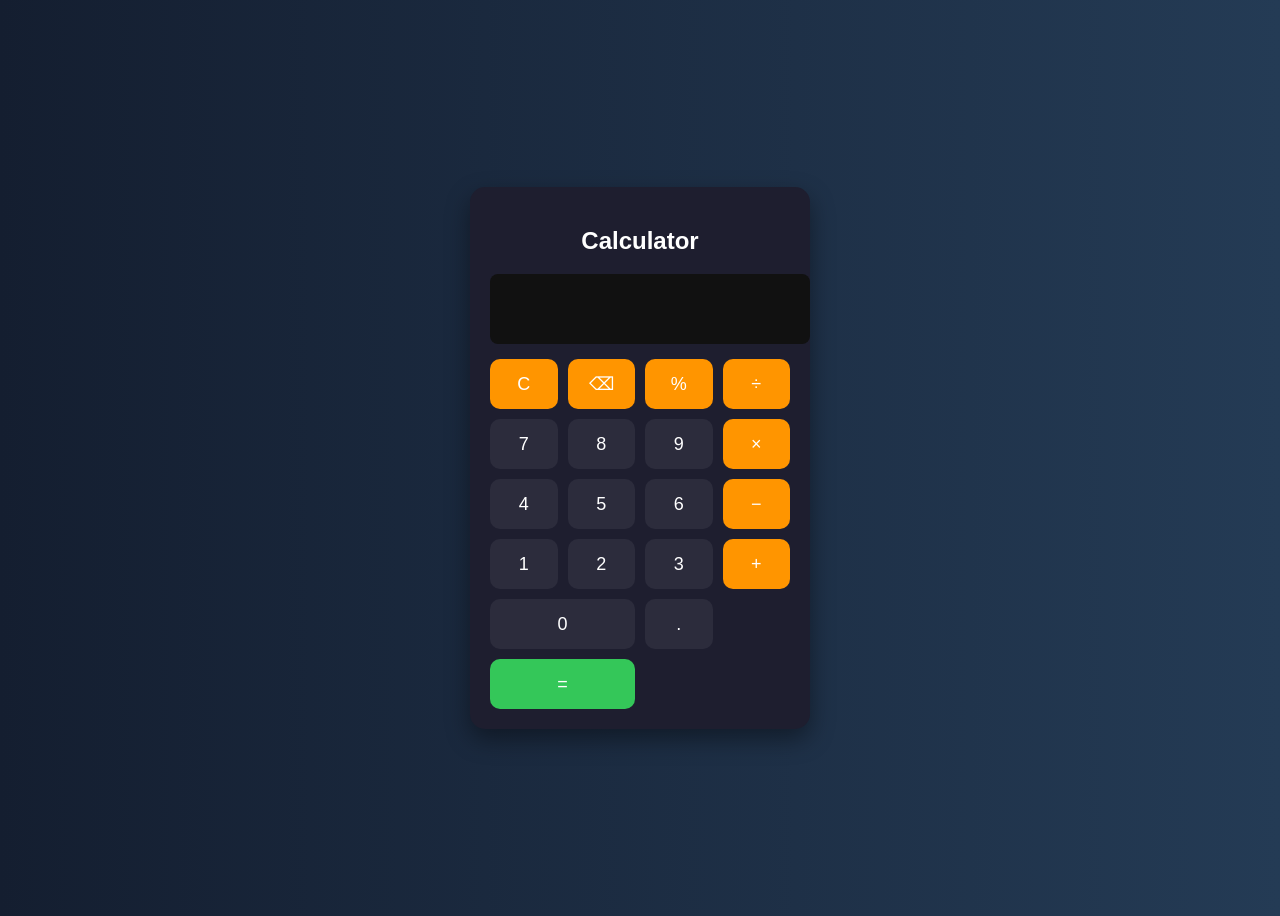
<file: CodeAlpha_Calculator/index.html>
<!DOCTYPE html>
<html>
<head>
  <title>Modern Calculator</title>
  <link rel="stylesheet" href="style.css">
</head>
<body>

<div class="calculator">
  <h2>Calculator</h2>
  <input type="text" id="display" readonly>

  <div class="buttons">
    <button class="op" onclick="clearDisplay()">C</button>
    <button class="op" onclick="backspace()">⌫</button>
    <button class="op" onclick="appendValue('%')">%</button>
    <button class="op" onclick="appendValue('/')">÷</button>

    <button onclick="appendValue('7')">7</button>
    <button onclick="appendValue('8')">8</button>
    <button onclick="appendValue('9')">9</button>
    <button class="op" onclick="appendValue('*')">×</button>

    <button onclick="appendValue('4')">4</button>
    <button onclick="appendValue('5')">5</button>
    <button onclick="appendValue('6')">6</button>
    <button class="op" onclick="appendValue('-')">−</button>

    <button onclick="appendValue('1')">1</button>
    <button onclick="appendValue('2')">2</button>
    <button onclick="appendValue('3')">3</button>
    <button class="op" onclick="appendValue('+')">+</button>

    <button class="zero" onclick="appendValue('0')">0</button>
    <button onclick="appendValue('.')">.</button>
    <button class="equal" onclick="calculate()">=</button>
  </div>
</div>

<script src="script.js"></script>
</body>
</html>
</file>
<file: CodeAlpha_Calculator/style.css>
body {
  display: flex;
  justify-content: center;
  align-items: center;
  height: 100vh;
  background: linear-gradient(to right, #141e30, #243b55);
  font-family: Arial, sans-serif;
}

.calculator {
  background: #1e1e2f;
  padding: 20px;
  border-radius: 15px;
  width: 300px;
  box-shadow: 0 10px 25px rgba(0,0,0,0.4);
}

.calculator h2 {
  text-align: center;
  color: #fff;
}

#display {
  width: 100%;
  height: 50px;
  font-size: 22px;
  text-align: right;
  margin-bottom: 15px;
  padding: 10px;
  border: none;
  border-radius: 8px;
  background: #111;
  color: #0f0;
}

.buttons {
  display: grid;
  grid-template-columns: repeat(4, 1fr);
  gap: 10px;
}

button {
  height: 50px;
  font-size: 18px;
  border: none;
  border-radius: 10px;
  cursor: pointer;
  background: #2c2c3c;
  color: #fff;
  transition: 0.2s;
}

button:hover {
  background: #3d3d5c;
}

.op {
  background: #ff9500;
  color: #fff;
}

.op:hover {
  background: #ffa733;
}

.equal {
  background: #34c759;
  grid-column: span 2;
}

.equal:hover {
  background: #5cd68d;
}

.zero {
  grid-column: span 2;
}
</file>
